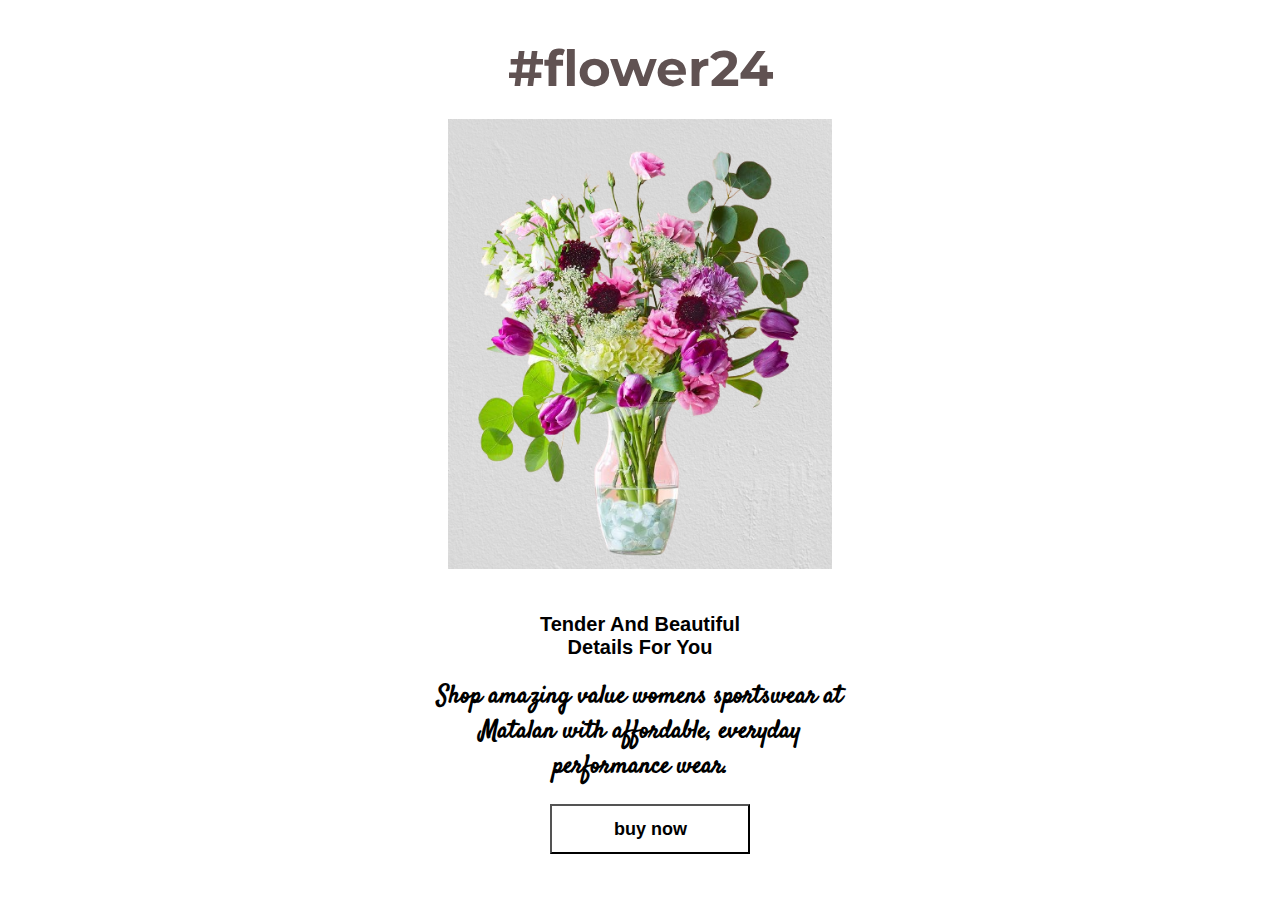
<file: page2.html>
<!DOCTYPE html>
<html lang="en">
<head>
    <meta charset="UTF-8">
    <meta name="viewport" content="width=device-width, initial-scale=1.0">
    <title>Page</title>
    <link href="page2.css" rel="stylesheet">
    <link rel="preconnect" href="https://fonts.googleapis.com">
<link rel="preconnect" href="https://fonts.gstatic.com" crossorigin>
<link href="https://fonts.googleapis.com/css2?family=Montserrat:ital,wght@0,100..900;1,100..900&display=swap" rel="stylesheet">
<link rel="stylesheet" href="https://cdnjs.cloudflare.com/ajax/libs/font-awesome/6.5.2/css/all.min.css" integrity="sha512-SnH5WK+bZxgPHs44uWIX+LLJAJ9/2PkPKZ5QiAj6Ta86w+fsb2TkcmfRyVX3pBnMFcV7oQPJkl9QevSCWr3W6A==" crossorigin="anonymous" referrerpolicy="no-referrer" />
<link rel="preconnect" href="https://fonts.googleapis.com">
<link rel="preconnect" href="https://fonts.gstatic.com" crossorigin>
<link href="https://fonts.googleapis.com/css2?family=Satisfy&display=swap" rel="stylesheet">
</head>
<body>
    <h1>#flower24</h1>
    <img src="re.png">
    <div class="flex">
    <i class="fa-brands fa-facebook-f"></i>
        <i class="fa-brands fa-instagram"></i>
        <i class="fa-brands fa-twitter"></i>
</div>
<p>Tender And Beautiful<br> Details For You</p>
<h2>Shop amazing value womens sportswear at<br> Matalan with affordable, everyday <br>performance wear.</h2>
<button>buy now</button>
</body>
</html>
</file>
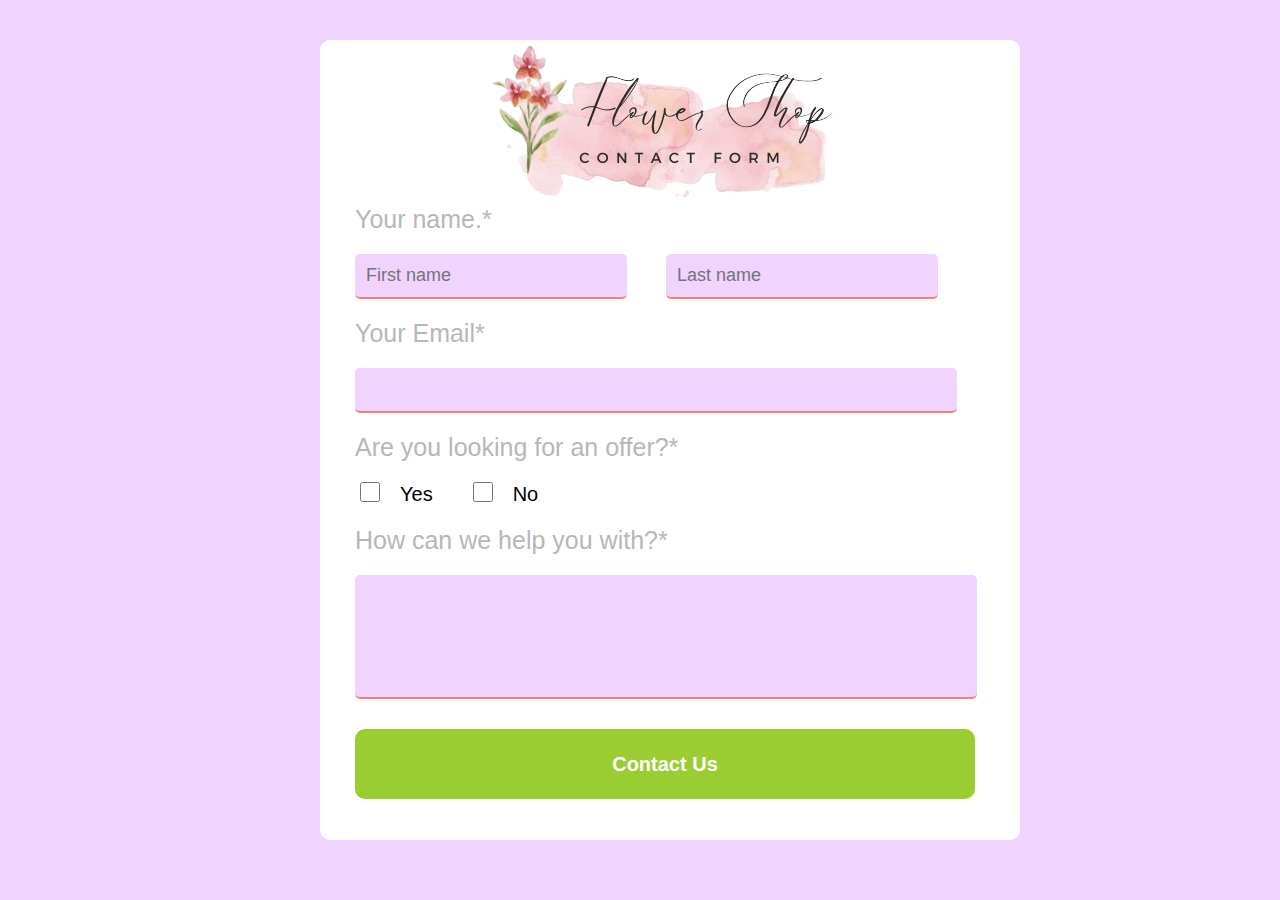
<file: page4.html>
<!DOCTYPE html>
<html lang="en">
<head>
    <meta charset="UTF-8">
    <meta name="viewport" content="width=device-width, initial-scale=1.0">
    <title>Contact</title>
    <link href="page4.css" rel="stylesheet">
</head>
<body>
    <div class="color">
        <img src="flower.png">
        <label>
            <p>Your name.*</p>
        <input type="text" placeholder="First name">
        <input type="text" placeholder="Last name">
        <p class="p">Your Email*</p>
        <input type="text"  class="email">
        <p class="p">Are you looking for an offer?*</p>
        <div class="flex">
<input type="checkbox" class="checkbox">
<p>Yes</p>
<input type="checkbox" class="checkbox">
<p>No</p>
        </label>
        </div>
        <p class="p">How can we help you with?*</p>
        <input type="text" class="help">
        <button>Contact Us </button>

    </div>
</body>
</html>
</file>
<file: page2.css>
*{
    margin: 0;
    padding: 0;
}
h1{
    margin-top: 3%;
    font-family:Montserrat;
    font-size: 50px;
    text-align: center;
    color: rgb(96, 82, 82);
}
img{
    margin-left: 35%;
    width: 30%;
    margin-top: 20px;
}
.flex{
    display: flex;
    justify-content: center;
    margin-top: 20px;
    font-size: 30px;
    gap: 2.4rem;
    color: palevioletred;
}
p{
    text-align: center;
    margin-top: 20px;
    font-size: 20px;
    font-family: 'Lucida Sans', 'Lucida Sans Regular', 'Lucida Grande', 'Lucida Sans Unicode', Geneva, Verdana, sans-serif;
    font-weight: 600;
}
h2{
    text-align: center;
    margin-top: 20px;
    font-size:25px;
    font-family: Satisfy;
}
button{
margin-left: 43%;
margin-top: 20px;
width: 200px;
height: 50px;
background: transparent;
font-size: 18px;
cursor: pointer;
font-weight: 700;
}
</file>
<file: page4.css>
*{
    margin: 0;
    padding: 0;
}
body{
    background-color: rgb(240,211,255);
}
.color{
    background-color: white;
    margin-left: 25%;
    margin-top: 40px;
    width: 700px;
    height: 800px;
    border-radius: 10px;

}
img {
    display: block;
    margin-left: auto;
    margin-right: auto;
  }
  p{
    margin-left: 5%;
    font-size: 25px;
    font-family: "arial";
    color: rgb(183, 183, 183);

  }
  input{
    margin-top: 20px;
    margin-left: 5%;
    width: 250px;
    padding: 11px;
    font-size: 18px;
    background-color: rgb(240,211,255);
    outline: none;
    border-bottom: 2px solid salmon;
    border-top: none;
    border-left: none;
    border-right: none;
    border-radius: 5px;
  }
  p.p{
    margin-left: 5%;
    font-size: 25px;
    font-family: "arial";
    margin-top: 20px;
    color: rgb(183, 183, 183);
  }
  input.email{
    width: 580px;
  }
  input.checkbox{
    width: 60px;
    height: 20px;
    margin-left: 20px;
  }
  .flex{
    display: flex;
  }
  .flex p{
    font-size: 20px;
    margin-top: 3%;
    margin-left: 0px;
    color: black;
  }
  input.help{
    width: 600px;
    height: 100px;
  }
  button{
    margin-top: 30px;
    margin-left: 5%;
    width: 620px;
    height: 70px;
    font-size: 20px;
    font-weight: bold;
    background-color: yellowgreen;
    border-radius: 10px;
    border: 2px solid yellowgreen;
    transition: 0.8s;
cursor: pointer;
color: white;
}
</file>
